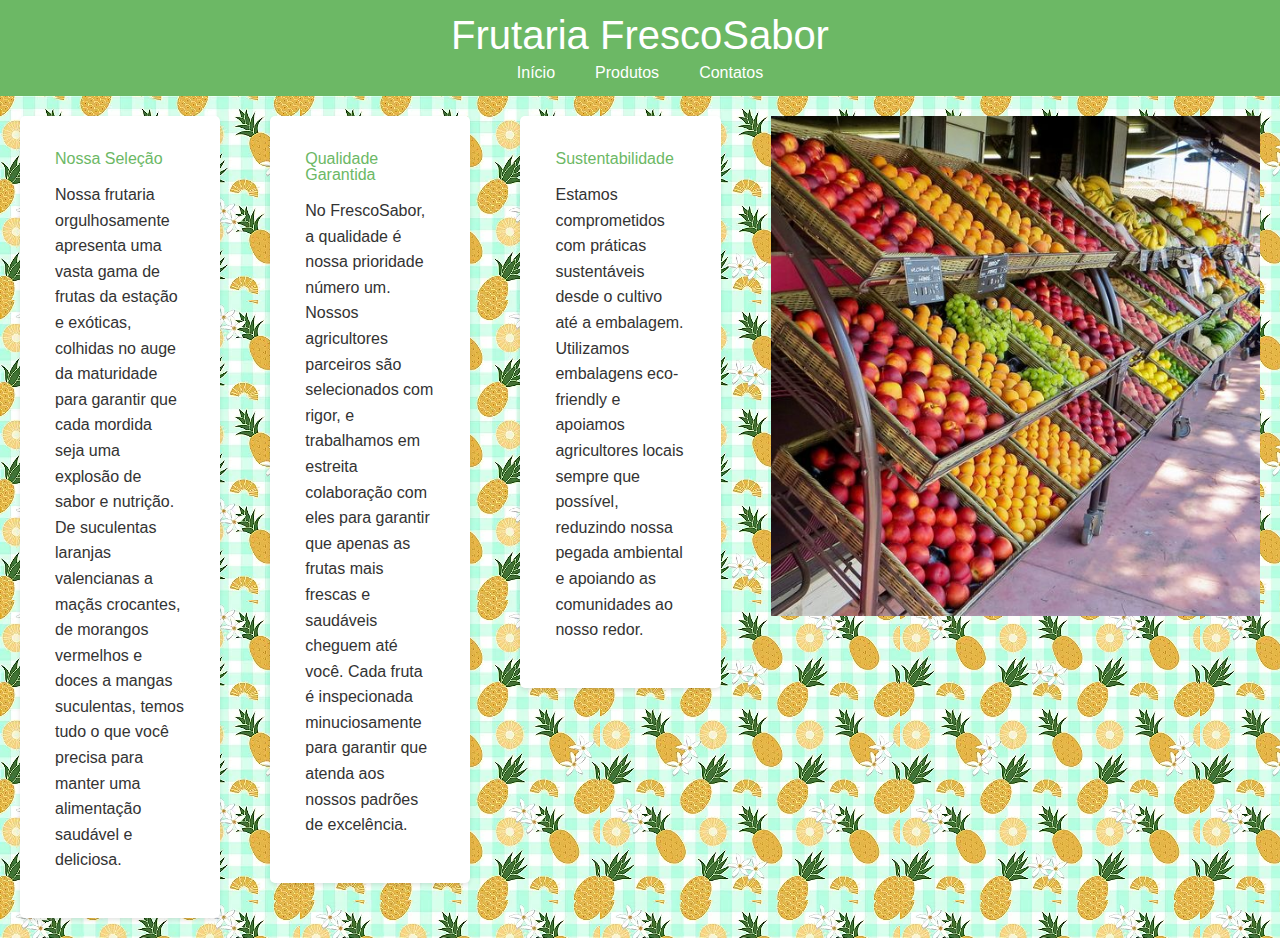
<file: Tranabalho caio/index.html>
<head>
    <title>Frutaria FrescoSabor - Início</title>
    <link rel="stylesheet" href="reset.css">
    <link rel="stylesheet" href="style.css">
</head>

<body>

    <header>
        <div class="caixa">
            <h1>Frutaria FrescoSabor</h1>
            <nav>
                <ul>
                    <li><a href="index.html">Início</a></li>
                    <li><a href="produtos.html">Produtos</a></li>
                    <li><a href="contato.html">Contatos</a></li>
                </ul>
            </nav>
        </div>
    </header>   
    <main>
        <div class="apresentacao">
            <h2>Nossa Seleção</h2>
            <p>Nossa frutaria orgulhosamente apresenta uma vasta gama de frutas da estação e exóticas, colhidas no auge da maturidade para garantir que cada mordida seja uma explosão de sabor e nutrição. De suculentas laranjas valencianas a maçãs crocantes, de morangos vermelhos e doces a mangas suculentas, temos tudo o que você precisa para manter uma alimentação saudável e deliciosa.</p>
        </div>
        <div class="apresentacao">
            <h2>Qualidade Garantida</h2>
            <p>No FrescoSabor, a qualidade é nossa prioridade número um. Nossos agricultores parceiros são selecionados com rigor, e trabalhamos em estreita colaboração com eles para garantir que apenas as frutas mais frescas e saudáveis cheguem até você. Cada fruta é inspecionada minuciosamente para garantir que atenda aos nossos padrões de excelência.</p>
        </div>
        <div class="apresentacao">
            <h2>Sustentabilidade</h2>
            <p>Estamos comprometidos com práticas sustentáveis desde o cultivo até a embalagem. Utilizamos embalagens eco-friendly e apoiamos agricultores locais sempre que possível, reduzindo nossa pegada ambiental e apoiando as comunidades ao nosso redor.</p>
        </div>
        <img src="frutasjpg.jpg" class="imgfrutas">
</file>
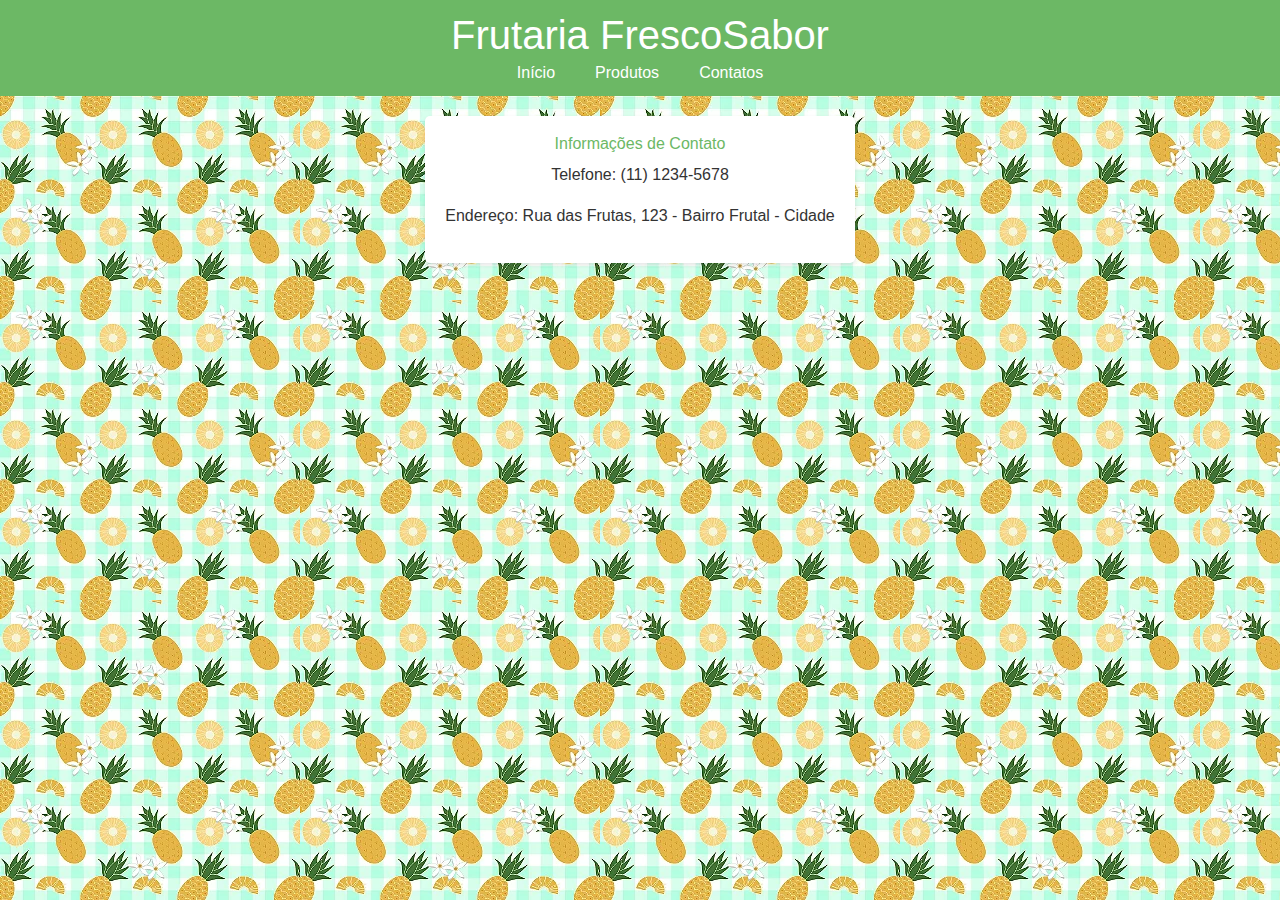
<file: Tranabalho caio/contato.html>
<head>
    <title>Frutaria FrescoSabor - Contato</title>
    <link rel="stylesheet" href="reset.css">
    <link rel="stylesheet" href="style.css">
</head>
<body>
    <header>
        <div class="caixa">
            <h1>Frutaria FrescoSabor</h1>
            <nav>
                <ul>
                    <li><a href="index.html">Início</a></li>
                    <li><a href="produtos.html">Produtos</a></li>
                    <li><a href="contato.html">Contatos</a></li>
                </ul>
            </nav>
        </div>
    </header>
    <main>
        <div class="contato">
            <h2>Informações de Contato</h2>
            <p>Telefone: (11) 1234-5678</p>
            <p>Endereço: Rua das Frutas, 123 - Bairro Frutal - Cidade</p>
        </div>
    </main>
</body>
</html>
</file>
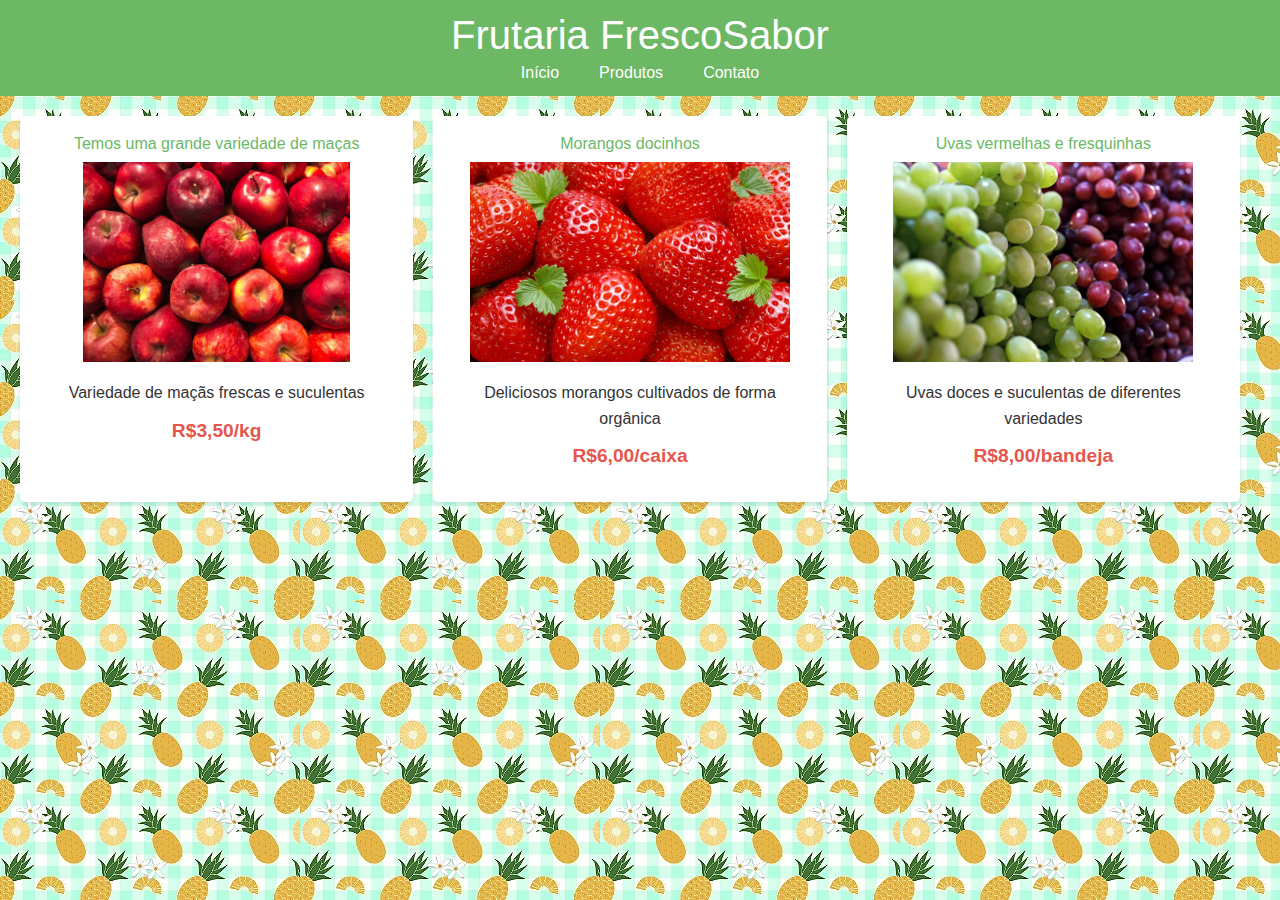
<file: Tranabalho caio/produtos.html>
<!DOCTYPE html>
<html>
    <head>
        <title>Frutaria FrescoSabor - Produtos</title>
        <link rel="stylesheet" href="reset.css">
        <link rel="stylesheet" href="produtos.css">
    </head>
    <body>
        <header>
            <div class="caixa">
                <h1>Frutaria FrescoSabor</h1>
                <nav>
                    <ul>
                        <li><a href="index.html">Início</a></li>
                        <li><a href="produtos.html">Produtos</a></li>
                        <li><a href="contato.html">Contato</a></li>
                    </ul>
                </nav>
            </div>
        </header>
        <main>
            <ul class="produtos">
                <li>
                    <h2>Temos uma grande variedade de maças</h2>
                    <img src="frutasbackground.png" alt="Maçãs Frescas">
                    <p>Variedade de maçãs frescas e suculentas</p>
                    <p class="preco">R$3,50/kg</p>
                </li>
                <li>
                    <h2>Morangos docinhos</h2>
                    <img src="morangos.webp" alt="Morango Orgânico">
                    <p>Deliciosos morangos cultivados de forma orgânica</p>
                    <p class="preco">R$6,00/caixa</p>
                </li>
                <li>
                    <h2>Uvas vermelhas e fresquinhas</h2>
                    <img src="uvas.jpg" alt="Uvas Doces">
                    <p>Uvas doces e suculentas de diferentes variedades</p>
                    <p class="preco">R$8,00/bandeja</p>
                </li>
            </ul>
        </main>
    </body>
</html>
</file>
<file: Tranabalho caio/style.css>
body {
    font-family: Arial, sans-serif;
    margin: 0;
    padding: 0;
    color: #333;
    background-image: url("background.webp");
}

header {
    background-color: #6cb865;
    color: white;
    text-align: center;
    padding: 15px 0;
}

header h1 {
    font-size: 2.5em;
    margin-bottom: 10px;
}


header p {
    font-size: 1.2em;
    margin-bottom: 40px;
}

nav ul {
    list-style: none;
    padding: 0;
    display: flex;
    justify-content: center;
}

nav li {
    margin: 0 20px;
}

nav a {
    text-decoration: none;
    color: white;
    
}

nav a:hover {
    color: #ddd;
}

h2 {
    color: #6cb865;
    margin-bottom: 15px;
}

main {
    display: flex;
    justify-content: space-between;
    align-items: flex-start;
    margin: 20px;
}

.apresentacao{
    flex: 1;
    background-color: white;
    border-radius: 5px;
    box-shadow: 0 2px 4px rgba(0, 0, 0, 0.1);
    padding: 35px;
    margin-right: 50px;
}

p {
    line-height: 1.6;
    margin-bottom: 10px;
}

a {
    color: #ffffff;
    text-decoration: none;
}

a:hover {
    color: #333;
}

.imgfrutas {
    flex: 1;
    max-width: 50%;
    height: 500px;
    object-fit: cover;
}



main .contato{
    margin: 0 auto;
}

/*contato*/
.contato {
    background-color: white;
    border-radius: 5px;
    box-shadow: 0 2px 4px rgba(0, 0, 0, 0.1);
    padding: 20px;
    margin: 20px;
    text-align: center;
}

.contato h2 {
    color: #6cb865;
    margin-bottom: 10px;
}

.contato p {
    margin-bottom: 15px;
}
</file>
<file: Tranabalho caio/produtos.css>
body {
    font-family: sans-serif;
    margin: 0;
    padding: 0;
    color: #333;
    background-image: url("background.webp");
}

header {
    background-color: #6cb865;
    color: white;
    text-align: center;
    padding: 15px 0;
}

header h1 {
    font-size: 2.5em;
    margin-bottom: 10px;
}

header p {
    font-size: 1.2em;
    margin-bottom: 40px;
}

nav ul {
    list-style: none;
    padding: 0;
    display: flex;
    justify-content: center;
}

nav li {
    margin: 0 20px;
    font-family: sans-serif;
}

nav a {
    text-decoration: none;
    color: white;
    transition: color 0.3s;
}

nav a:hover {
    color: #ddd;
}

.produtos {
    list-style: none;
    display: flex;
    justify-content: space-around;
    padding: 0;
    margin: 20px;
}

.produtos li {
    flex: 1;
    background-color: white;
    border-radius: 5px;
    box-shadow: 0 2px 4px rgba(0, 0, 0, 0.1);
    padding: 20px;
    margin-right: 20px;
    text-align: center;
}

.produtos h2 {
    color: #6cb865;
    margin-bottom: 10px;
}

.produtos img {
    max-width: 100%;
    height: 200px;
    margin-bottom: 15px;
}

.preco {
    font-weight: bold;
    color: #e5564d;
    font-size: 1.2em;
    margin-top: 10px;
}


p {
    line-height: 1.6;
    margin-bottom: 10px;
}

a {
    color: #ffffff;
    text-decoration: none;
}
</file>
